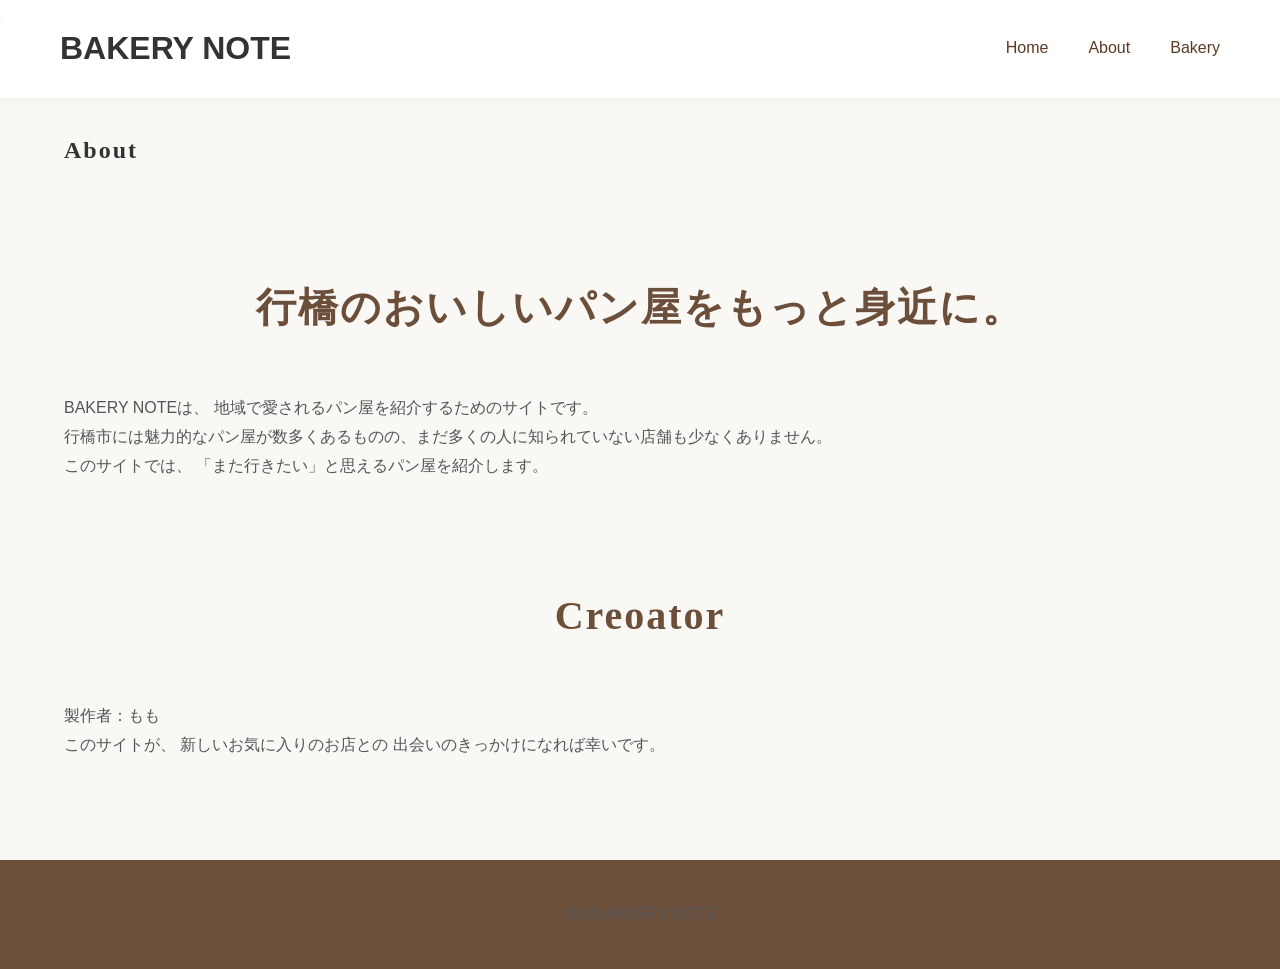
<file: about.html>
<!DOCTYPE html>
<html lang="ja">

<head>
    <meta charset="UTF-8">
    <meta name="viewport" content="width=device-width, initial-scale=1.0">
    <title>About | BAKERY NOTE</title>

    <link rel="stylesheet" href="style.css">

    <!-- Google Font
    <link rel="preconnect" href="https://fonts.googleapis.com">
    <link rel="preconnect" href="https://fonts.gstatic.com" crossorigin>

    <link href="https://fonts.googleapis.com/css2?family=Cormorant+Garamond:wght@500;700&family=Noto+Sans+JP:wght@300;400;500&display=swap" rel="stylesheet"> -->

</head>

<body>

 <header>
        <div class="logo">
            <a href="index.html">BAKERY NOTE</a>
        </div>
        <nav>
            <ul>
                <li><a href="index.html">Home</a></li>
                <li><a href="about.html">About</a></li>
                <li class="dropdown">
                <a href="">Bakery</a>

                <ul class="dropdown-menu">
                    <li><a href="bakery.html">菓りん</a></li>
                    <li><a href="bakery2.html">Villaggi Libero</a></li>
                    <li><a href="bakery3.html">石窯パン工房自然屋</a></li>
                    
                </ul>

            </li>

        </ul>
    </nav>
</header>


<!-- ページタイトル -->
<p>.      </p>
<section class="page-title">

    <h1>About</h1>


</section>


<!-- サイト紹介 -->

<section class="about-section">

    <!-- <div class="about-image">

        <img src="images/about.jpg" alt="パン屋">

    </div> -->

    <div class="about-text">

        <h2>行橋のおいしいパン屋をもっと身近に。</h2>

        <p>

           BAKERY NOTEは、
           地域で愛されるパン屋を紹介するためのサイトです。

        </p>

        <p>
            行橋市には魅力的なパン屋が数多くあるものの、まだ多くの人に知られていない店舗も少なくありません。

        </p>

        <p>

            このサイトでは、
            「また行きたい」と思えるパン屋を紹介します。

        </p>

    </div>

</section>





<section class="creoator">

    <h2>Creoator</h2>

    <p>
        製作者：もも

    </p>

    <p>

        このサイトが、
        新しいお気に入りのお店との
        出会いのきっかけになれば幸いです。

    </p>

</section>


<footer>
   <p>2026 BAKERY NOTE
   </p>

</footer>

</body>

</html>
</file>
<file: style.css>
@charset "UTF-8";
* {
  margin: 0;
  padding: 0;
  list-style: none;
  text-decoration: none;
  box-sizing: border-box;
}

html{
    scroll-behavior: smooth;
}

/* * #wrap {
  display: flex;
  flex-direction: column;
  min-height: 100vh;
} * */


/*ヘッダ-*/
#home {
  width: 100%;
  height: auto;
  vertical-align: bottom;
    padding-top: 80px; /* ヘッダーの高さ分のパディング */
    color: rgb(255, 255, 255);
    display: flex;
    /* justify-content: center; */
    padding-left: 3.5rem;
    align-items: center;
    font-size: 2.5rem;
    position: relative; 
    overflow: hidden;
}


.main-visual img {
  width: 100%;
  height: auto;
  vertical-align: bottom;
    /* padding-top: 80px; ヘッダーの高さ分のパディング */
    display: flex;
    justify-content: center;
    align-items: center;
    position: relative; 
    overflow: hidden;
  }

body{
    font-family: "Noto Sans JP", sans-serif;
    background: #faf8f4;
    color: #333;
    line-height: 1.8;
}

/* img{
    width: 100%;
    display: block;
} */

a{
    text-decoration: none;
    color: inherit;
}

/* ul{
    list-style: none;
} */

section{
    width: 90%;
    max-width: 1200px;
    margin: 100px auto;
}

h1,h2,h3{
    font-family: "Cormorant Garamond", serif;
    letter-spacing: 2px;
}

h2{
    text-align: center;
    font-size: 40px;
    margin-bottom: 50px;
    color: #6b4f3b;
}

/* =========================
   Header
========================= */

header{
    position: fixed;
    top: 0;
    width: 100%;
    background: rgba(255,255,255,.9);
    display: flex;
    justify-content: space-between;
    align-items: center;
    padding: 20px 60px;
    z-index: 1000;
    box-shadow: 0 2px 10px rgba(0,0,0,.05);
}

.logo{
    font-size: 32px;
    /* font-family: "Cormorant Garamond", serif; */
    font-weight: bold;
}

nav ul{
    display:flex;
    list-style:none;
    gap:40px;
    
}


nav li{
    position:relative;
    
}


nav a{
    text-decoration:none;
    color:#5b3a29;
    align-items: center;
}


/* Bakeryの子メニュー */

.dropdown-menu{

    position:absolute;

    top:30px;
    left:-100px;

    width:180px;

    background:#fff;

    display:block;

    padding:10px 0;

    border-radius:10px;

    box-shadow:0 5px 15px rgba(0,0,0,.15);


    opacity:0;
    visibility:hidden;

    transform:translateY(10px);

    transition:.3s;

}


/* 子メニューの文字 */

.dropdown-menu li{

    width:100%;

}


.dropdown-menu a{

    display:block;

    padding:12px 20px;

    white-space:nowrap;

}


/* ホバー時 */

.dropdown:hover .dropdown-menu{

    opacity:1;

    visibility:visible;

    transform:translateY(0);

}


/* 子メニューのホバー */

.dropdown-menu a:hover{

    background:#f3e5d0;
    color:#8b5e3c;

}


/* =========================
   Bakery List
========================= */

.cards{
    display: grid;
    grid-template-columns: repeat(3,1fr);
    gap: 30px;
    
}

.card{
    background: white;
    border-radius: 10px;
    overflow: hidden;
    transition: .3s;
}

.card:hover{
    transform: translateY(-10px);
}

.card img{
    height: 300px;
    object-fit: cover;
}

.card h3{
    padding: 20px 20px 10px;
    font-size: 28px;
}

.card p{
    padding: 0 20px 25px;
}

/* =========================
   About
========================= */

.about-home{
    text-align: center;
    background: white;
    padding: 80px;
    border-radius: 10px;
}

.about-home p{
    margin: 30px auto;
    max-width: 600px;
}

.button{
    display: inline-block;
    padding: 15px 35px;
    border: 2px solid #8c6239;
    color: #8c6239;
    transition: .3s;
}

.button:hover{
    background: #8c6239;
    color: white;
}

/* =========================
   Footer
========================= */

footer{
    background: #6b4f3b;
    color: rgb(255, 255, 255);
    text-align: center;
    padding: 40px;
    margin-top: 100px;
}

/* =========================
   Responsive
========================= */

@media(max-width:900px){

header{
    flex-direction: column;
    padding:20px;
}

nav ul{
    margin-top:15px;
    gap:20px;
}

.hero h1{
    font-size:40px;
}

.pickup-card{
    flex-direction:column;
}

.pickup-card img,
.pickup-text{
    width:100%;
}

.cards{
    grid-template-columns:1fr;
}

.about-home{
    padding:50px 30px;
}

}
footer{
    background: #6b4f3b;
    color: white;
    text-align: center;
    padding: 40px;
    margin-top: 100px;
}


/* =====================
   Detail Page
===================== */

/* 
.shop-title{

    margin-top:130px;
    text-align:center;

}


.shop-title h1{

    font-size:60px;
    color:#6b4f3b;

}


.shop-title p{

    color:#a47148;

}


 */


.shop-main-image{

    width:90%;
    max-width:1200px;
    margin:50px auto;

}


.shop-main-image img{

    height:600px;
    object-fit:cover;
    border-radius:10px;

}





*{
    margin:0;
    padding:0;
    box-sizing:border-box;
}

body{
    font-family:"Yu Gothic",sans-serif;
    background:#faf8f4;
    color:#333;
    line-height:1.8;
}

.shop-detail{
    width:1200px;
    margin:60px auto;
    display:grid;
    grid-template-columns:1fr 1fr;
    gap:60px;
}

/* 左側 */

.gallery{
    display:flex;
    flex-direction:column;
    gap:20px;
    /* position:sticky; */
    top:40px;
    height:fit-content;
}

.gallery img{
    width:100%;
    aspect-ratio:1/1;
    object-fit:cover;
    border-radius:16px;
    box-shadow:0 5px 15px rgba(0,0,0,.12);
}

/* スクロールバー

.gallery::-webkit-scrollbar{
    width:8px;
}

.gallery::-webkit-scrollbar-thumb{
    background:#d8b98b;
    border-radius:10px;
} */

/* 右側 */

.shop-info{
    position:static;
}

.shop-info h1{
    font-size:40px;
    margin-bottom:10px;
}

.catch{
    color:#666;
    margin-bottom:35px;
}

table{
    width:100%;
    border-collapse:collapse;
    margin-bottom:40px;
}

th{
    width:120px;
    text-align:left;
    background:#f3e5d0;
    padding:15px;
}

td{
    padding:15px;
    border-bottom:1px solid #ddd;
}

.shop-info h2{
    margin:30px 0 15px;
    color:#8b5e3c;
}

/* ul{
    margin-left:20px;
    margin-bottom:30px;
}

li{
    margin-bottom:8px;
} */

p{
    color:#555;
}

/* --------------------
   スマホ対応
-------------------- */
@media screen and (max-width: 768px) {

    .shop-detail{
        width: 90%;
        margin: 30px auto;
        display: flex;
        flex-direction: column;
        gap: 30px;
    }

    /* 画像 */
    .gallery{
        gap: 15px;
    }

    .gallery img{
        width: 100%;
        border-radius: 12px;
    }

    /* 店舗情報 */
    .shop-info{
        position: static;
    }

    .shop-info h1{
        font-size: 30px;
    }

    .shop-info h2{
        font-size: 22px;
    }

    .catch{
        font-size: 15px;
    }

    table{
        font-size: 14px;
    }

    th{
        width: 90px;
        padding: 10px;
    }

    td{
        padding: 10px;
    }

    ul{
        margin-left: 18px;
    }

}
</file>
